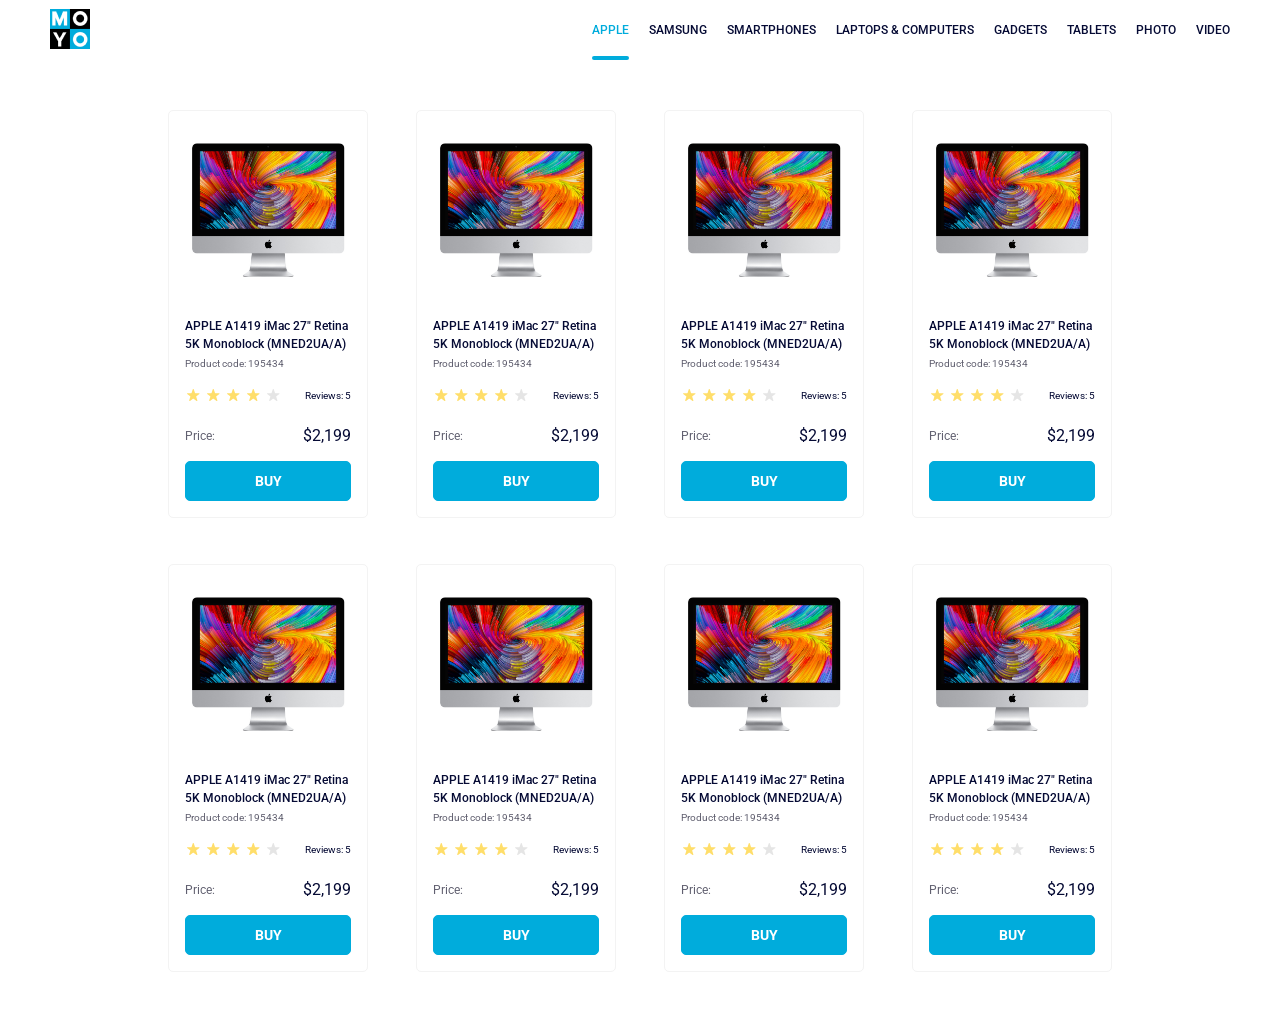
<file: index.html>
<!doctype html><html lang="en"><head><meta charset="utf-8"><meta name="viewport" content="width=device-width, initial-scale=1.0"><title>Catalog</title><link rel="preconnect" href="https://fonts.gstatic.com"><link href="https://fonts.googleapis.com/css2?family=Roboto:wght@400;500;700&display=swap" rel="stylesheet"><link rel="stylesheet" href="index.0ced784e.css"></head><body> <header class="header"> <a class="header__logo" href="#"> <img src="logo.eddae0ff.png" alt="logo-moyo"> </a> <nav class="header__nav"> <ul class="header__menu"> <li class="header__item"> <a href="#" class="header__link is-active"> apple </a> </li> <li class="header__item"> <a href="#" class="header__link"> samsung </a> </li> <li class="header__item"> <a href="#" class="header__link"> smartphones </a> </li> <li class="header__item"> <a href="#" data-qa="nav-hover" class="header__link"> laptops & computers </a> </li> <li class="header__item"> <a href="#" class="header__link"> gadgets </a> </li> <li class="header__item"> <a href="#" class="header__link"> tablets </a> </li> <li class="header__item"> <a href="#" class="header__link"> photo </a> </li> <li class="header__item"> <a href="#" class="header__link"> video </a> </li> </ul> </nav> </header> <main class="main"> <div class="card" data-qa="card"> <img class="card__image" src="imac.202c52ff.jpeg" alt="iMac A1419"> <h2 class="card__title"> APPLE A1419 iMac 27" Retina 5K Monoblock (MNED2UA/A) </h2> <div class="card__code">Product code: 195434</div> <div class="card__review-container"> <div class="stars stars--4"> <div class="stars__star"></div> <div class="stars__star"></div> <div class="stars__star"></div> <div class="stars__star"></div> <div class="stars__star"></div> </div> <div class="card__review-count">Reviews: 5</div> </div> <div class="card__price-container"> <div class="card__price-label">Price:</div> <div class="card__price">$2,199</div> </div> <a class="card__buy" href="#" data-qa="card-hover"> Buy </a> </div> <div class="card" data-qa="card"> <img class="card__image" src="imac.202c52ff.jpeg" alt="iMac A1419"> <h2 class="card__title"> APPLE A1419 iMac 27" Retina 5K Monoblock (MNED2UA/A) </h2> <div class="card__code">Product code: 195434</div> <div class="card__review-container"> <div class="stars stars--4"> <div class="stars__star"></div> <div class="stars__star"></div> <div class="stars__star"></div> <div class="stars__star"></div> <div class="stars__star"></div> </div> <div class="card__review-count">Reviews: 5</div> </div> <div class="card__price-container"> <div class="card__price-label">Price:</div> <div class="card__price">$2,199</div> </div> <a class="card__buy" href="#" data-qa="card-hover"> Buy </a> </div> <div class="card" data-qa="card"> <img class="card__image" src="imac.202c52ff.jpeg" alt="iMac A1419"> <h2 class="card__title"> APPLE A1419 iMac 27" Retina 5K Monoblock (MNED2UA/A) </h2> <div class="card__code">Product code: 195434</div> <div class="card__review-container"> <div class="stars stars--4"> <div class="stars__star"></div> <div class="stars__star"></div> <div class="stars__star"></div> <div class="stars__star"></div> <div class="stars__star"></div> </div> <div class="card__review-count">Reviews: 5</div> </div> <div class="card__price-container"> <div class="card__price-label">Price:</div> <div class="card__price">$2,199</div> </div> <a class="card__buy" href="#" data-qa="card-hover"> Buy </a> </div> <div class="card" data-qa="card"> <img class="card__image" src="imac.202c52ff.jpeg" alt="iMac A1419"> <h2 class="card__title"> APPLE A1419 iMac 27" Retina 5K Monoblock (MNED2UA/A) </h2> <div class="card__code">Product code: 195434</div> <div class="card__review-container"> <div class="stars stars--4"> <div class="stars__star"></div> <div class="stars__star"></div> <div class="stars__star"></div> <div class="stars__star"></div> <div class="stars__star"></div> </div> <div class="card__review-count">Reviews: 5</div> </div> <div class="card__price-container"> <div class="card__price-label">Price:</div> <div class="card__price">$2,199</div> </div> <a class="card__buy" href="#" data-qa="card-hover"> Buy </a> </div> <div class="card" data-qa="card"> <img class="card__image" src="imac.202c52ff.jpeg" alt="iMac A1419"> <h2 class="card__title"> APPLE A1419 iMac 27" Retina 5K Monoblock (MNED2UA/A) </h2> <div class="card__code">Product code: 195434</div> <div class="card__review-container"> <div class="stars stars--4"> <div class="stars__star"></div> <div class="stars__star"></div> <div class="stars__star"></div> <div class="stars__star"></div> <div class="stars__star"></div> </div> <div class="card__review-count">Reviews: 5</div> </div> <div class="card__price-container"> <div class="card__price-label">Price:</div> <div class="card__price">$2,199</div> </div> <a class="card__buy" href="#" data-qa="card-hover"> Buy </a> </div> <div class="card" data-qa="card"> <img class="card__image" src="imac.202c52ff.jpeg" alt="iMac A1419"> <h2 class="card__title"> APPLE A1419 iMac 27" Retina 5K Monoblock (MNED2UA/A) </h2> <div class="card__code">Product code: 195434</div> <div class="card__review-container"> <div class="stars stars--4"> <div class="stars__star"></div> <div class="stars__star"></div> <div class="stars__star"></div> <div class="stars__star"></div> <div class="stars__star"></div> </div> <div class="card__review-count">Reviews: 5</div> </div> <div class="card__price-container"> <div class="card__price-label">Price:</div> <div class="card__price">$2,199</div> </div> <a class="card__buy" href="#" data-qa="card-hover"> Buy </a> </div> <div class="card" data-qa="card"> <img class="card__image" src="imac.202c52ff.jpeg" alt="iMac A1419"> <h2 class="card__title"> APPLE A1419 iMac 27" Retina 5K Monoblock (MNED2UA/A) </h2> <div class="card__code">Product code: 195434</div> <div class="card__review-container"> <div class="stars stars--4"> <div class="stars__star"></div> <div class="stars__star"></div> <div class="stars__star"></div> <div class="stars__star"></div> <div class="stars__star"></div> </div> <div class="card__review-count">Reviews: 5</div> </div> <div class="card__price-container"> <div class="card__price-label">Price:</div> <div class="card__price">$2,199</div> </div> <a class="card__buy" href="#" data-qa="card-hover"> Buy </a> </div> <div class="card" data-qa="card"> <img class="card__image" src="imac.202c52ff.jpeg" alt="iMac A1419"> <h2 class="card__title"> APPLE A1419 iMac 27" Retina 5K Monoblock (MNED2UA/A) </h2> <div class="card__code">Product code: 195434</div> <div class="card__review-container"> <div class="stars stars--4"> <div class="stars__star"></div> <div class="stars__star"></div> <div class="stars__star"></div> <div class="stars__star"></div> <div class="stars__star"></div> </div> <div class="card__review-count">Reviews: 5</div> </div> <div class="card__price-container"> <div class="card__price-label">Price:</div> <div class="card__price">$2,199</div> </div> <a class="card__buy" href="#" data-qa="card-hover"> Buy </a> </div> </main> </body></html>
</file>
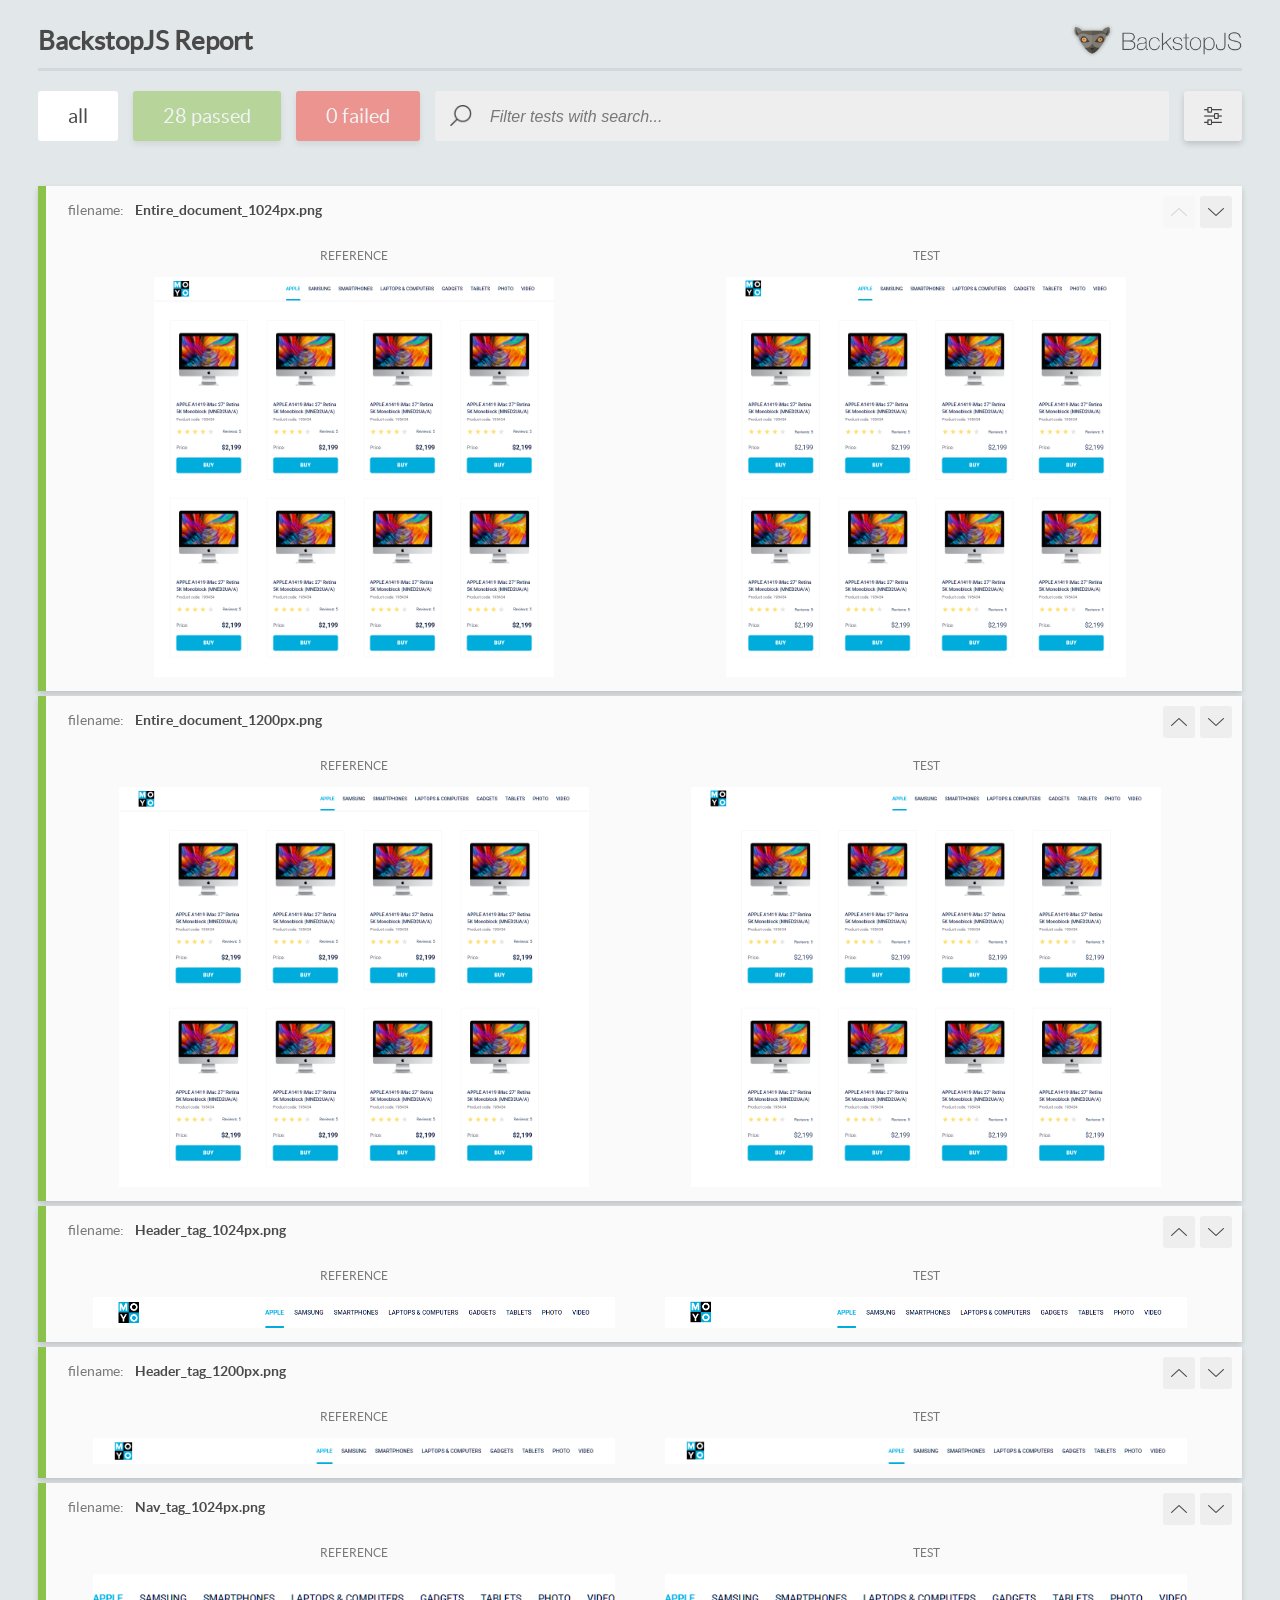
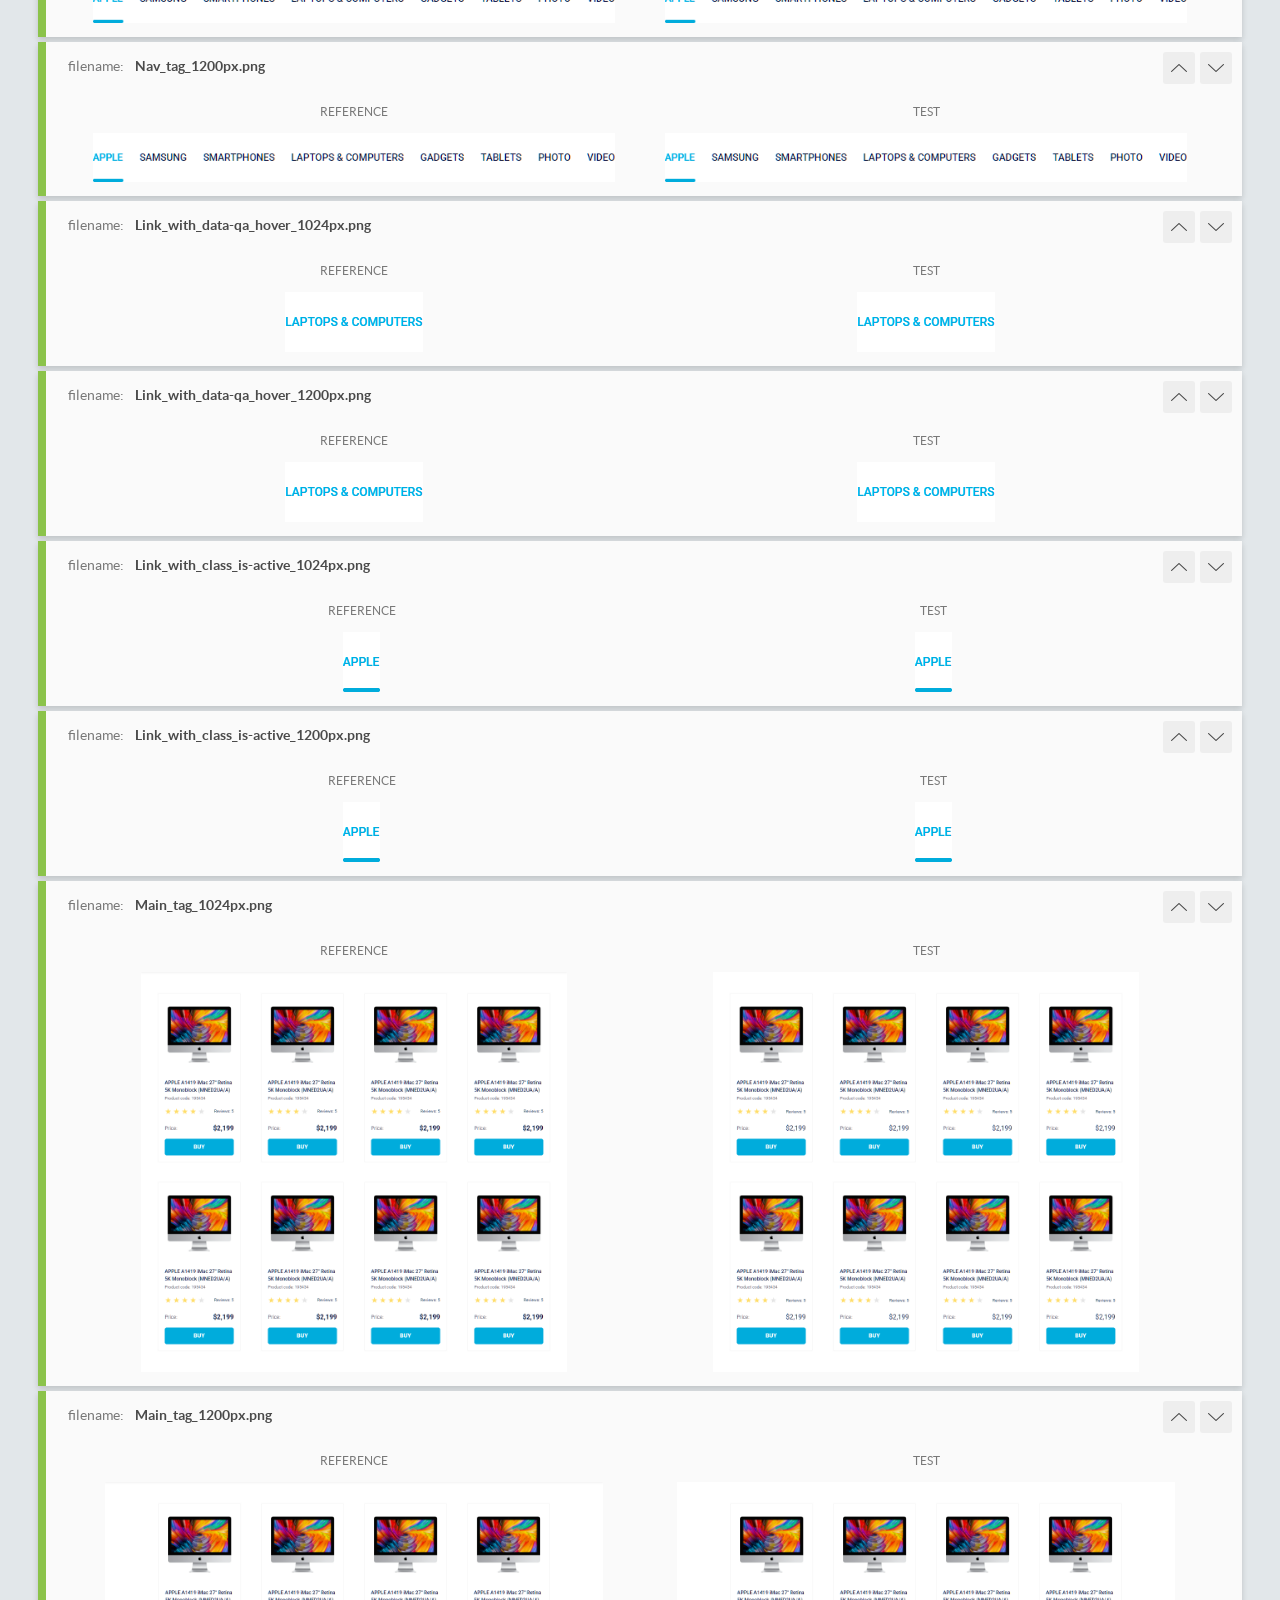
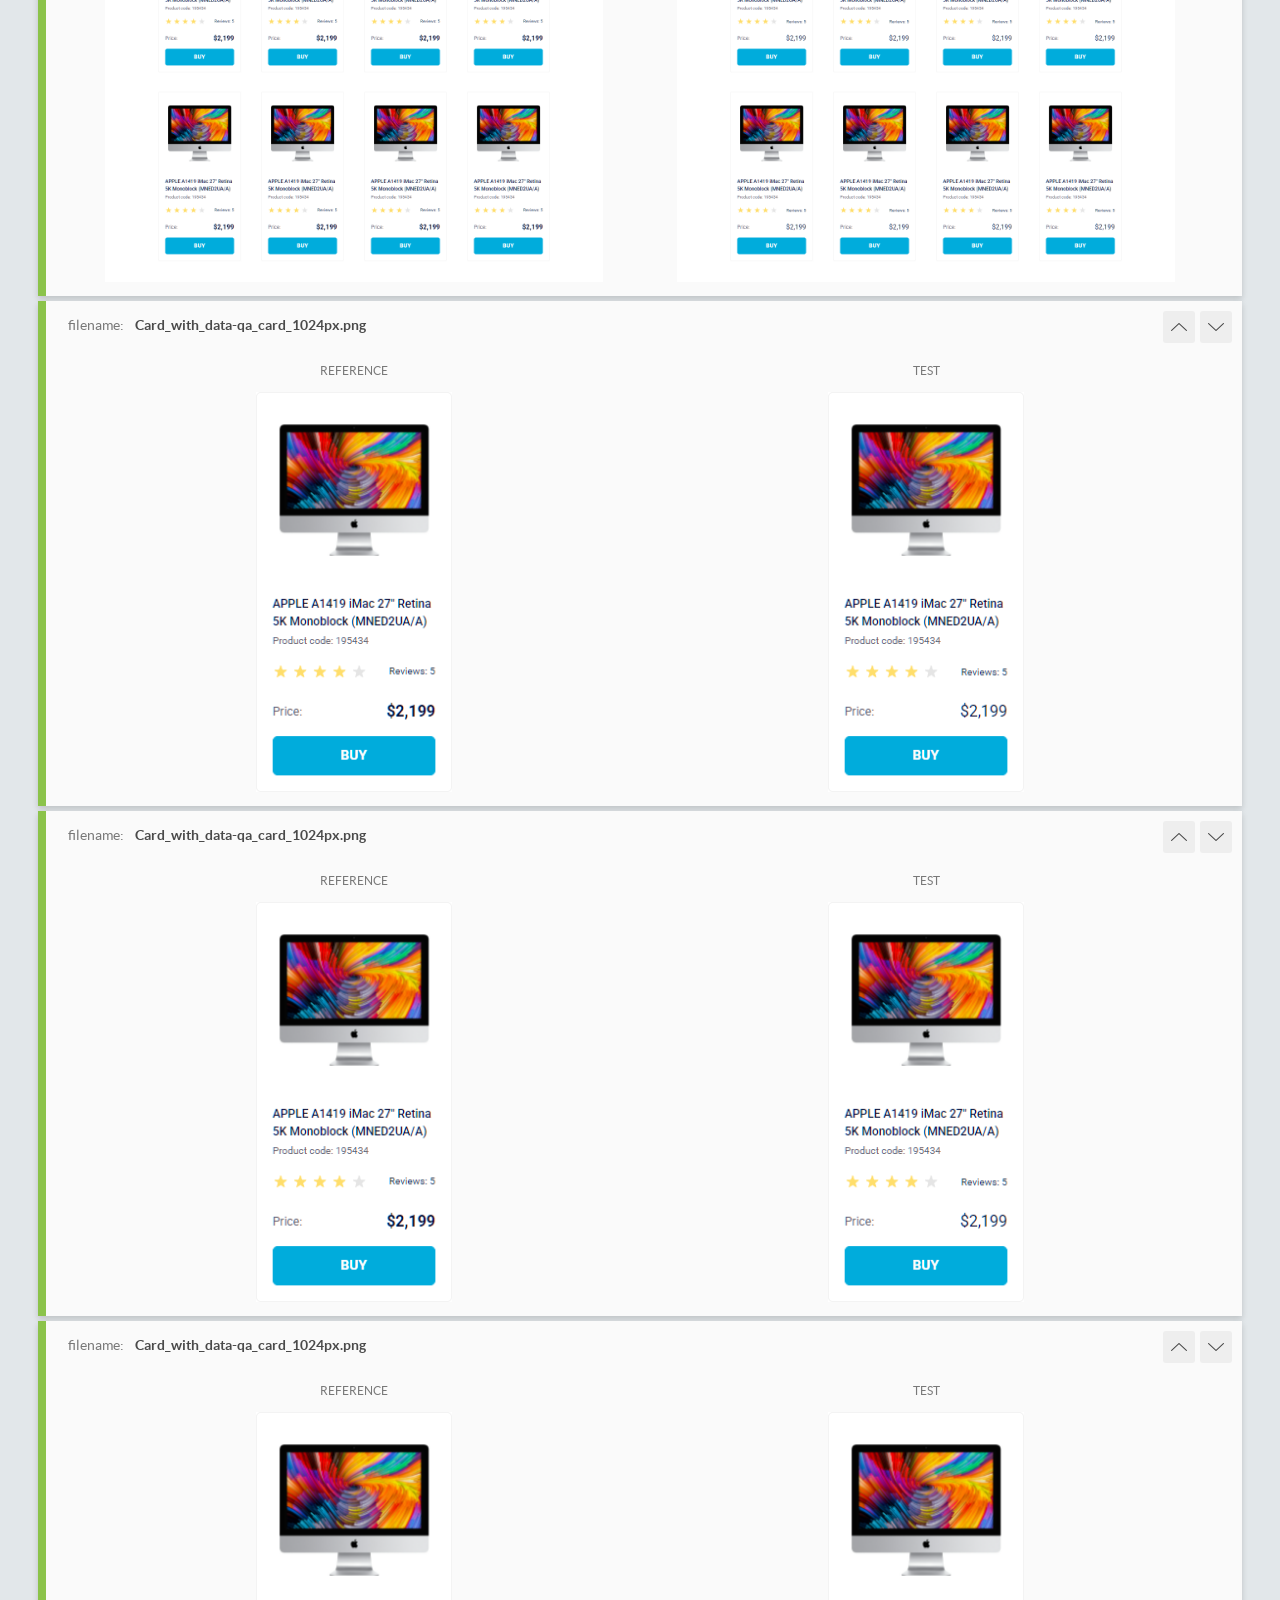
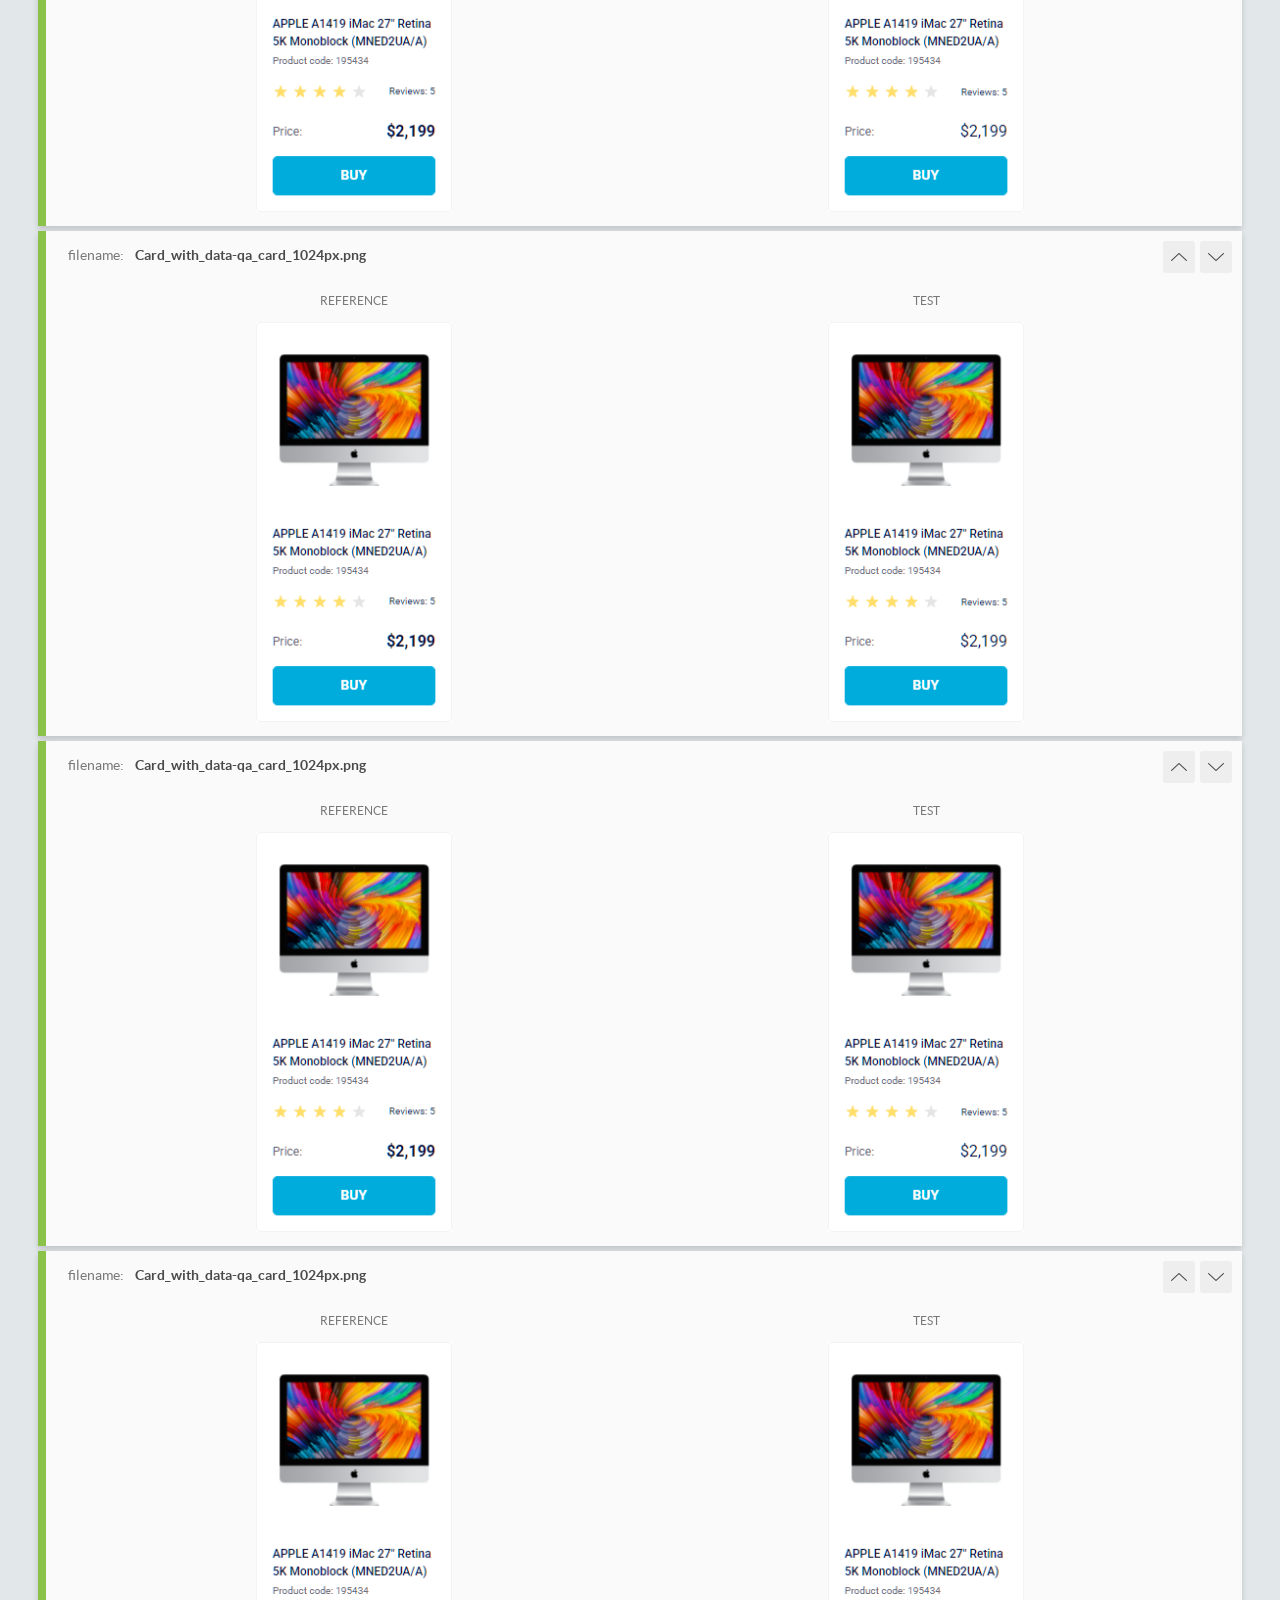
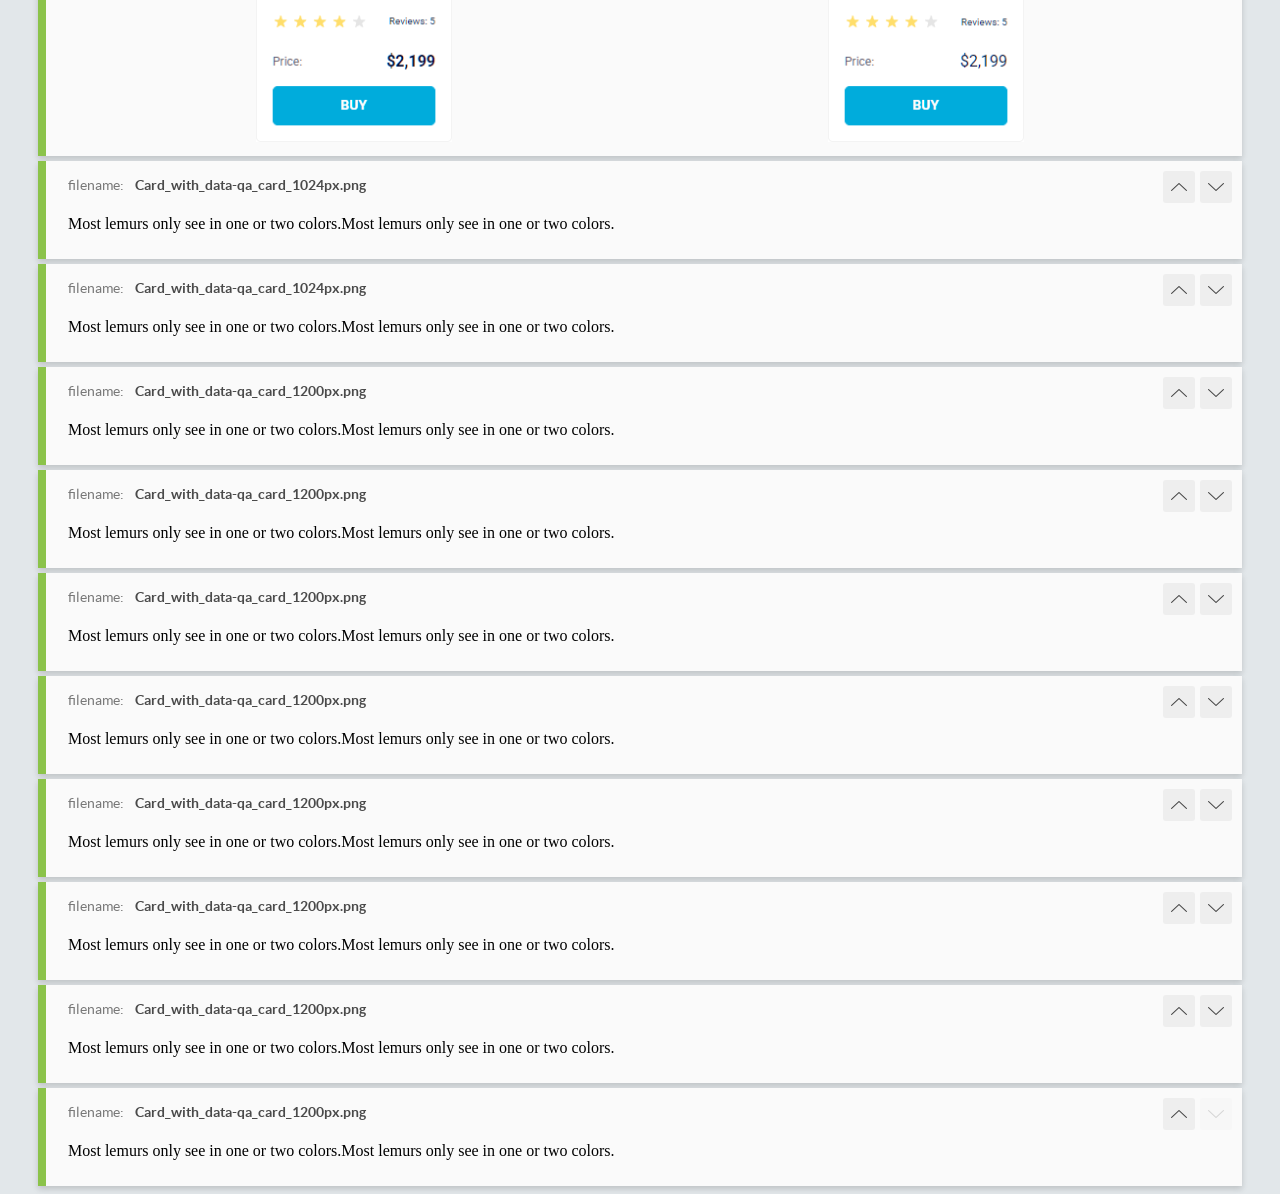
<file: report/html_report/index.html>
<!DOCTYPE html>
<html>
  <head>
    <meta charset="utf-8">
    <!-- Disable Cache -->
    <meta http-equiv="Cache-Control" content="no-cache, no-store, must-revalidate">
    <meta http-equiv="Pragma" content="no-cache">
    <meta http-equiv="Expires" content="0">

    <title>BackstopJS Report</title>

    <style>
      @font-face {
          font-family: 'latoregular';
          src: url('./assets/fonts/lato-regular-webfont.woff2') format('woff2'),
              url('./assets/fonts/lato-regular-webfont.woff') format('woff');
          font-weight: 400;
          font-style: normal;
      }
      @font-face {
          font-family: 'latobold';
          src: url('./assets/fonts/lato-bold-webfont.woff2') format('woff2'),
              url('./assets/fonts/lato-bold-webfont.woff') format('woff');
          font-weight: 700;
          font-style: normal;
      }

      .ReactModal__Body--open {
          overflow: hidden;
      }
      .ReactModal__Body--open .header {
        display: none;
      }

    </style>
  </head>
  <body style="background-color: #E2E7EA">
    <div id="root">

    </div>
    <script>
      function report (report) { // eslint-disable-line no-unused-vars
        window.tests = report;
      }
    </script>
    <script src="config.js"></script>
    <script src="index_bundle.js"></script>
  </body>
</html>
</file>
<file: index.0ced784e.css>
:root{--main-color:#00acdc;--text-accent-color:#060b35;--text-secondary-color:#616070}*{box-sizing:border-box;margin:0;padding:0}body{margin:0;font-family:Roboto,Arial,sans-serif;font-size:12px;font-weight:500}.header{box-sizing:border-box;background-color:#fff;justify-content:space-between;align-items:center;width:100%;padding:0 50px;display:flex}.header__logo{display:block}.header__menu{align-items:center;height:60px;margin:0;padding:0;list-style:none;display:flex}.header__item{text-transform:uppercase;align-items:center;height:60px;line-height:1;display:flex;position:relative}.header__link{color:#060b35;align-items:center;height:100%;font-family:Roboto,sans-serif;line-height:1.2;text-decoration:none;transition:color .3s;display:flex;position:relative}.header__link:hover{color:var(--main-color)}.header__item:not(:first-child){margin-left:20px}.header__link.is-active,.header__link:hover{color:var(--main-color)}.header__link.is-active:after{content:"";background-color:var(--main-color);border-radius:8px;width:100%;height:4px;position:absolute;bottom:0;left:0}.main{grid-template-columns:repeat(1,200px);justify-content:center;gap:46px 48px;padding:50px 40px;display:grid}@media (width>=488px){.main{grid-template-columns:repeat(2,200px)}}@media (width>=768px){.main{grid-template-columns:repeat(3,200px)}}@media (width>=1024px){.main{grid-template-columns:repeat(4,200px)}}@media (width<=488px){.main{grid-template-columns:repeat(1,200px)}}.card{background:#fff;border:1px solid #f3f3f3;border-radius:5px;width:200px;padding:32px 16px 16px;transition:all .3s}.card__image{width:160px;height:134px;margin:0 auto 40px;display:block}.card__title{color:var(--text-accent-color);margin:0 0 4px;font-size:12px;font-weight:500;line-height:18px}.card:hover{z-index:1;position:relative;transform:scale(1.2)}.card:hover .card__title{color:#34568b}.card__code{color:#616070;margin-bottom:16px;font-size:10px;font-weight:400;line-height:14px}.card__review-container{justify-content:space-between;align-items:flex-end;margin-bottom:24px;display:flex}.card__review-count{color:#060b35;font-size:10px;font-weight:400;line-height:14px}.card__price-container{justify-content:space-between;align-items:center;margin-bottom:16px;display:flex}.card__price-label{color:#616070;font-size:12px;font-weight:400;line-height:18px}.card__price{color:var(--text-accent-color);font-size:16px;font-weight:400;line-height:18px}.card__buy{border:1px solid var(--main-color);color:#fff;text-transform:uppercase;background-color:var(--main-color);border-radius:5px;justify-content:center;align-items:center;width:100%;height:40px;font-size:14px;font-weight:700;line-height:16px;text-decoration:none;display:flex}.card__buy:hover{color:var(--main-color);background-color:#fff}.stars{display:flex}.stars__star{background-image:url(star.822d561e.svg);background-position:50%;background-repeat:no-repeat;width:16px;height:16px;margin-right:4px}.stars__star:last-child{margin-right:0}.stars--1 .stars__star:nth-child(-n+1),.stars--2 .stars__star:nth-child(-n+2),.stars--3 .stars__star:nth-child(-n+3),.stars--4 .stars__star:nth-child(-n+4),.stars--5 .stars__star:nth-child(-n+5){background-image:url(star-active.edda4c43.svg)}
/*# sourceMappingURL=index.0ced784e.css.map */
</file>
